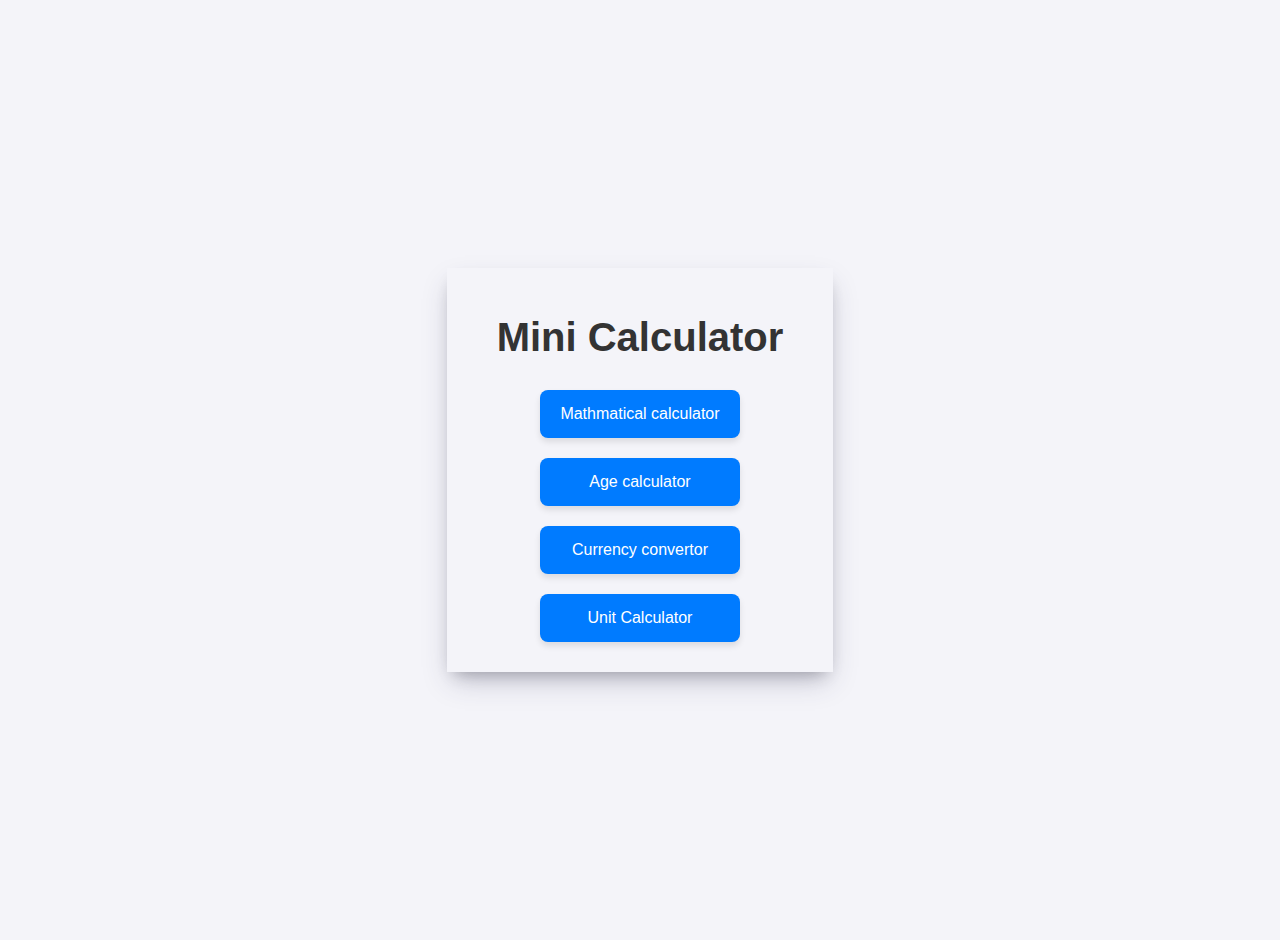
<file: index.html>
<!DOCTYPE html>
<html lang="en">
<head>
    <meta charset="UTF-8">
    <meta name="viewport" content="width=device-width, initial-scale=1.0">
    <title>Mini calculator</title>
    <link rel="stylesheet" href="style.css">
</head>
<body>
    <div>
          <h1>Mini Calculator</h1>

          <button id="mathmatical">Mathmatical calculator</button>
          <button id="age">Age calculator</button>
          <button id="currency">Currency convertor</button>
          <button id="unit">Unit Calculator</button>
      </div>

   
</body>
<script src="script.js"></script>
</html>
</file>
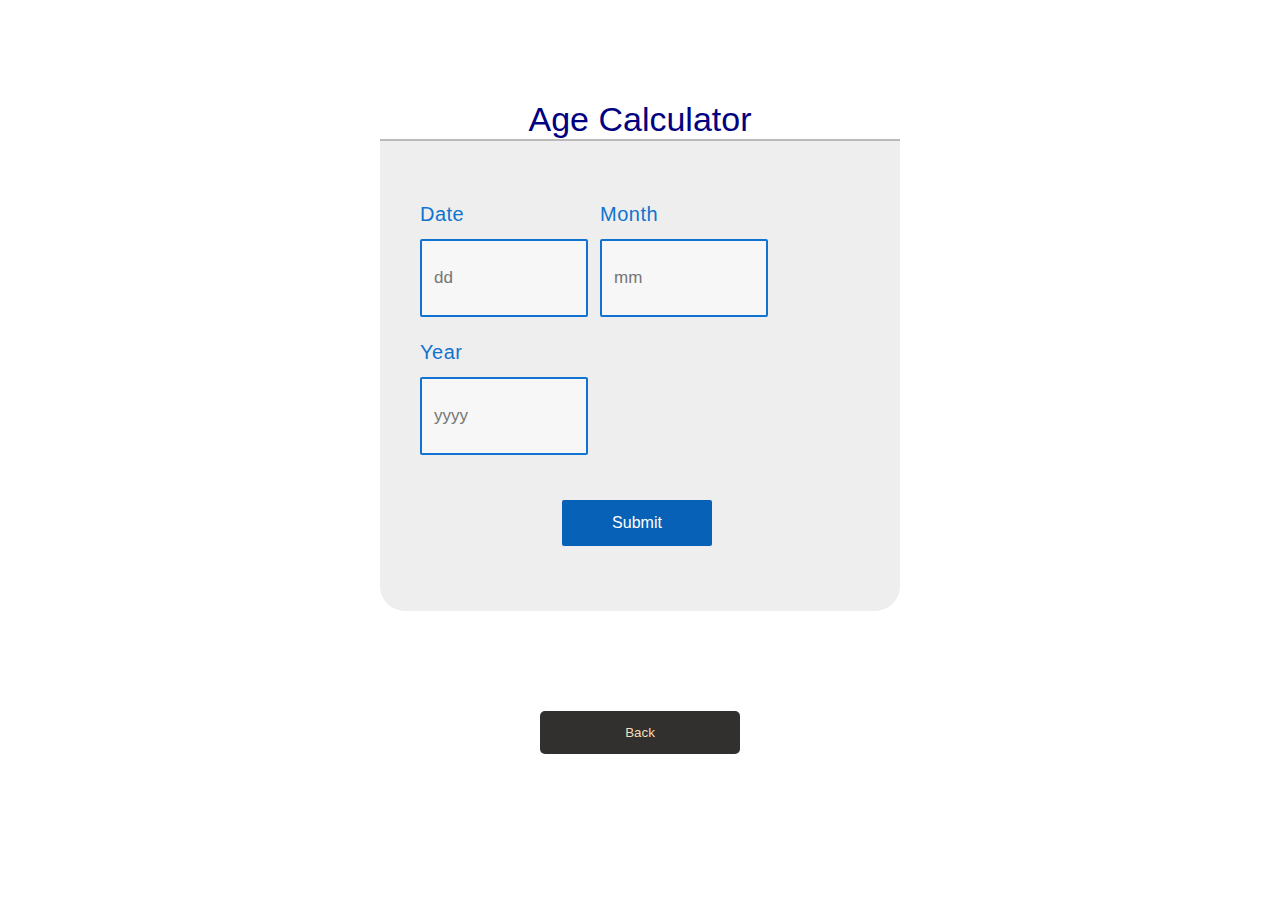
<file: Home/AgeCal/index.html>
<!DOCTYPE html>
<html lang="en">

<head>
    <meta charset="UTF-8">
    <meta name="viewport" content="width=device-width, initial-scale=1.0">
    <title>Age Calculator</title>
    <link rel="stylesheet" href="style.css">
</head>

<body>
    <div class="container">
        <form>
            <div class="base">
                <div class="enter">
                    <h4>Age Calculator</h4>
                </div>
                <div class="block">
                    <p class="title">Date</p>
                    <input type="text" name="date" id="date" placeholder="dd" required="required" minlength="1"
                        maxlength="2" />
                </div>
                <div class="block">
                    <p class="title">Month</p>
                    <input type="text" name="month" id="month" placeholder="mm" required="required" minlength="1"
                        maxlength="2" />
                </div>
                <div class="block">
                    <p class="title">Year</p>
                    <input type="text" name="year" id="year" placeholder="yyyy" required="required" minlength="4"
                        maxlength="4" />
                </div>
            </div>
            <div class="base">
                <div class="enter">
                    <input type="button" value="Submit" onclick="age()" />
                </div>
            </div>
            <div id="age"></div>
        </form>
    </div>
    <div class="back-button">

        <button id="back" class="back">Back</button>
    </div>
    <script src="script.js"></script>
</body>

</html>
</file>
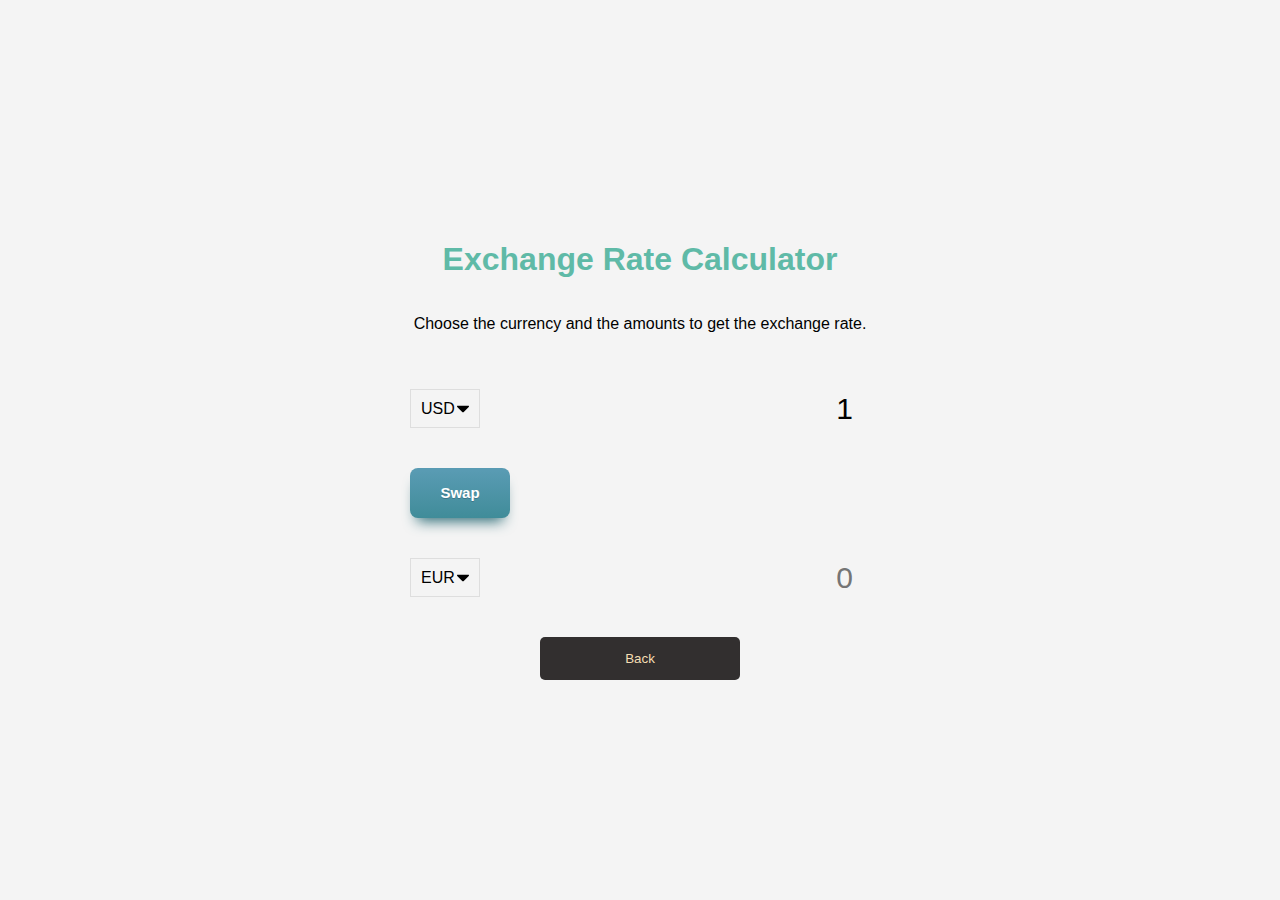
<file: Home/Currency/index.html>
<!DOCTYPE html>
<html lang="en">
<head>
    <meta charset="UTF-8">
    <meta name="viewport" content="width=device-width, initial-scale=1.0">
    <title>Currency Convertor</title>
    <link rel="stylesheet" href="style.css">
</head>
<body>
    <h1>Exchange Rate Calculator</h1>
    <p>Choose the currency and the amounts to get the exchange rate.</p>

    <div class="container">
        <div class="currency">
            <select id="currency-one">
                <option value="AED">AED</option>
                <option value="ARS">ARS</option>
                <option value="AUD">AUD</option>
                <option value="BGN">BGN</option>
                <option value="BRL">BRL</option>
                <option value="BSD">BSD</option>
                <option value="CAD">CAD</option>
                <option value="CHF">CHF</option>
                <option value="CLP">CLP</option>
                <option value="CNY">CNY</option>
                <option value="COP">COP</option>
                <option value="CZK">CZK</option>
                <option value="DKK">DKK</option>
                <option value="DOP">DOP</option>
                <option value="EGP">EGP</option>
                <option value="EUR">EUR</option>
                <option value="FJD">FJD</option>
                <option value="GBP">GBP</option>
                <option value="GTQ">GTQ</option>
                <option value="HKD">HKD</option>
                <option value="HRK">HRK</option>
                <option value="HUF">HUF</option>
                <option value="IDR">IDR</option>
                <option value="ILS">ILS</option>
                <option value="INR">INR</option>
                <option value="ISK">ISK</option>
                <option value="JPY">JPY</option>
                <option value="KRW">KRW</option>
                <option value="KZT">KZT</option>
                <option value="MXN">MXN</option>
                <option value="MYR">MYR</option>
                <option value="NOK">NOK</option>
                <option value="NZD">NZD</option>
                <option value="PAB">PAB</option>
                <option value="PEN">PEN</option>
                <option value="PHP">PHP</option>
                <option value="PKR">PKR</option>
                <option value="PLN">PLN</option>
                <option value="PYG">PYG</option>
                <option value="RON">RON</option>
                <option value="RUB">RUB</option>
                <option value="SAR">SAR</option>
                <option value="SEK">SEK</option>
                <option value="SGD">SGD</option>
                <option value="THB">THB</option>
                <option value="TRY">TRY</option>
                <option value="TWD">TWD</option>
                <option value="UAH">UAH</option>
                <option value="USD" selected>USD</option>
                <option value="UYU">UYU</option>
                <option value="VND">VND</option>
                <option value="ZAR">ZAR</option>
            </select>
            <input type="number" id="amount-one" placeholder="0" value="1" />
        </div>

        <div class="swap-rate-container">
            <div class="btn" id="swap">
                Swap
            </div>
            <div class="rate" id="rate"></div>
        </div>

        <div class="currency">
            <select id="currency-two">
                <option value="AED">AED</option>
                <option value="ARS">ARS</option>
                <option value="AUD">AUD</option>
                <option value="BGN">BGN</option>
                <option value="BRL">BRL</option>
                <option value="BSD">BSD</option>
                <option value="CAD">CAD</option>
                <option value="CHF">CHF</option>
                <option value="CLP">CLP</option>
                <option value="CNY">CNY</option>
                <option value="COP">COP</option>
                <option value="CZK">CZK</option>
                <option value="DKK">DKK</option>
                <option value="DOP">DOP</option>
                <option value="EGP">EGP</option>
                <option value="EUR" selected>EUR</option>
                <option value="FJD">FJD</option>
                <option value="GBP">GBP</option>
                <option value="GTQ">GTQ</option>
                <option value="HKD">HKD</option>
                <option value="HRK">HRK</option>
                <option value="HUF">HUF</option>
                <option value="IDR">IDR</option>
                <option value="ILS">ILS</option>
                <option value="INR">INR</option>
                <option value="ISK">ISK</option>
                <option value="JPY">JPY</option>
                <option value="KRW">KRW</option>
                <option value="KZT">KZT</option>
                <option value="MXN">MXN</option>
                <option value="MYR">MYR</option>
                <option value="NOK">NOK</option>
                <option value="NZD">NZD</option>
                <option value="PAB">PAB</option>
                <option value="PEN">PEN</option>
                <option value="PHP">PHP</option>
                <option value="PKR">PKR</option>
                <option value="PLN">PLN</option>
                <option value="PYG">PYG</option>
                <option value="RON">RON</option>
                <option value="RUB">RUB</option>
                <option value="SAR">SAR</option>
                <option value="SEK">SEK</option>
                <option value="SGD">SGD</option>
                <option value="THB">THB</option>
                <option value="TRY">TRY</option>
                <option value="TWD">TWD</option>
                <option value="UAH">UAH</option>
                <option value="USD">USD</option>
                <option value="UYU">UYU</option>
                <option value="VND">VND</option>
                <option value="ZAR">ZAR</option>
            </select>
            <input type="number" id="amount-two" placeholder="0" />
        </div>
    </div>

    <div class="back-button">

        <button id="back" class="back">Back</button>
    </div>

    <script src="script.js"></script>
</body>
</html>
</file>
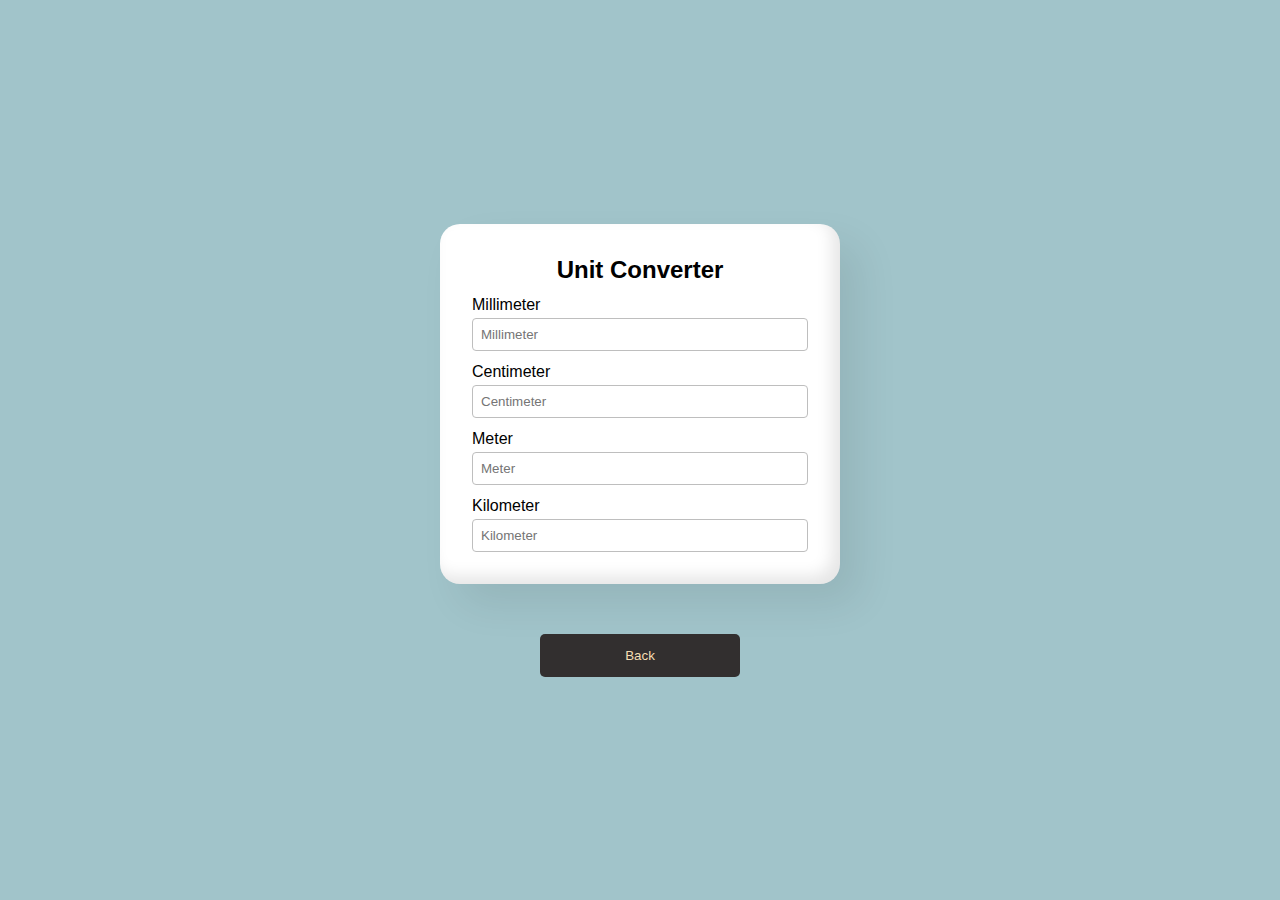
<file: Home/Unit/index.html>
<!DOCTYPE html>
<html lang="en">
<head>
    <meta charset="UTF-8">
    <meta name="viewport" content="width=device-width, initial-scale=1.0">
    <title>Unit Calculator</title>
    <link rel="stylesheet" href="style.css">
</head>
<body>
	<div class="container">
		<h2 class="title">Unit Converter</h2>
		<div class="input-container">
			<label for="millimeter">Millimeter</label>
			<input type="number" id="millimeter" placeholder="Millimeter"
				oninput="millimeter(parseFloat(this.value))" />
		</div>
		<div class="input-container">
			<label for="centimeter">Centimeter</label>
			<input type="number" id="centimeter" placeholder="Centimeter"
				onchange="centimeter(parseFloat(this.value))" />
		</div>
		<div class="input-container">
			<label for="meter">Meter</label>
			<input type="number" id="meter" placeholder="Meter" onchange="meter(parseFloat(this.value))" />
		</div>
		<div class="input-container">
			<label for="kilometer">Kilometer</label>
			<input type="number" id="kilometer" placeholder="Kilometer" onchange="kilometer(parseFloat(this.value))" />
		</div>
	</div>

    <div class="back-button">

        <button id="back" class="back">Back</button>
    </div>
	<script src="script.js"></script>
</body>

<script src="script.js"></script>
</html>
</file>
<file: style.css>
/* General Styles */
body {
    font-family: 'Arial', sans-serif;
    background-color: #f4f4f9;
    display: flex;
    flex-direction: column;
    align-items: center;
    justify-content: center;
    height: 100vh;
    margin: 0;
    padding: 20px;
}

/* Header Style */
div{
    display: flex;
    flex-direction: column;
    align-items: center;
    justify-content: center;
    box-shadow: rgba(50, 50, 93, 0.25) 0px 13px 27px -5px, rgba(0, 0, 0, 0.3) 0px 8px 16px -8px;
    padding: 20px 50px;
}
h1 {
    color: #333;
    margin-bottom: 20px;
    font-size: 2.5em;
    text-align: center;
}

/* Button Styles */
button {
    background-color: #007BFF; /* Blue */
    border: none;
    color: white;
    width: 200px; /* Fixed width for uniform size */
    padding: 15px 0;
    text-align: center;
    text-decoration: none;
    display: inline-block;
    font-size: 16px;
    margin: 10px;
    cursor: pointer;
    border-radius: 8px;
    box-shadow: 0 4px 6px rgba(0, 0, 0, 0.1);
    transition: background-color 0.3s ease, transform 0.3s ease;
}

button:hover {
    background-color: #0056b3;
    transform: translateY(-2px);
}

button:active {
    background-color: #004085;
}

@media (max-width: 600px) {
    button {
        width: 100%;
        margin: 10px 0;
        padding: 15px 0;
    }
}
</file>
<file: Home/AgeCal/style.css>
.container {
    width: 520px;
    height: auto;
    margin: 100px auto;
    background-color: #eee;
    border-radius: 25px;
  }
  .base {
    width: 100%;
    margin: 0;
    overflow: hidden;
    display: block;
    float: none;
  }
  .block {
    width: 120px;
    padding: 5px 20px;
    margin-left: 20px;
    display: inline-block;
    float: left;
  }
  .base h4 {
    font-size: 26px;
    text-align: center;
    font-family: sans-serif;
    font-weight: normal;
    margin-top: 0px;
    box-shadow: 0px 2px #bababa;
    background: white;
    font-size: 34px;
    color: navy;
  }
  .title {
    font-size: 20px;
    text-align: left;
    font-family: sans-serif;
    font-weight: normal;
    line-height: 0.5;
    letter-spacing: 0.5px;
    word-spacing: 2.7px;
    color: #1073d0;
  }
  input[type="text"] {
    width: 140px;
    margin: auto;
    outline: none;
    min-height: 50px;
    border: 2px solid #1073d0;
    padding: 12px;
    background-color: #f7f7f7;
    border-radius: 2px;
    color: #1073d0;
    font-size: 17px;
  }
  input[type="text"]:focus {
    background-color: #ffffff;
    border: 2px solid orange;
    outline: none;
  }
  input[type="button"] {
    width: 150px;
    margin-left: 35%;
    margin-top: 40px;
    outline: none;
    border: none;
    border-radius: 2px;
    background-color: #0761b6;
    color: #ffffff;
    padding: 14px 16px;
    text-align: center;
    font-size: 16px;
  }
  input[type="button"]:hover {
    background-color: #003669;
  }
  #age {
    display: block;
    margin: 10px;
    margin-top: 35px;
    padding: 10px;
    padding-bottom: 20px;
    overflow: hidden;
    font-size: 23px;
    font-family: verdana;
    font-weight: normal;
    line-height: 1.5;
    word-spacing: 2.7px;
    color: navy;
  }
  .back-button{
    display: flex;
    justify-content: center;
    align-items: center;
  }
  .back{
    padding: 14px 16px;
    background-color: rgb(50, 47, 47);
    color: wheat;
    width: 200px;
    border: none;
    border-radius: 5px;
    cursor: pointer;

  }
</file>
<file: Home/Currency/style.css>
:root {
    --primary-color: #5fbaa7;
  }
  
  * {
    box-sizing: border-box;
  }
  
  body {
    background-color: #f4f4f4;
    font-family: Arial, Helvetica, sans-serif;
    display: flex;
    flex-direction: column;
    align-items: center;
    justify-content: center;
    height: 100vh;
    margin: 0;
    padding: 20px;
   
  }
  
  h1 {
    color: var(--primary-color);
  }
  
  p {
    text-align: center;
  }
  
  .money-img {
    width: 150px;
  }
  
  .currency {
    padding: 40px 0;
    display: flex;
    align-items: center;
    justify-content: space-between;
  }
  
  .currency select {
    padding: 10px 20px 10px 10px;
    -moz-appearance: none;
    -webkit-appearance: none;
    appearance: none;
    border: 1px solid #dedede;
    font-size: 16px;
    background: transparent;
    background-image: url("data:image/svg+xml;charset=US-ASCII,%3Csvg%20xmlns%3D%22http%3A%2F%2Fwww.w3.org%2F2000%2Fsvg%22%20width%3D%22292.4%22%20height%3D%22292.4%22%3E%3Cpath%20fill%3D%22%20000002%22%20d%3D%22M287%2069.4a17.6%2017.6%200%200%200-13-5.4H18.4c-5%200-9.3%201.8-12.9%205.4A17.6%2017.6%200%200%200%200%2082.2c0%205%201.8%209.3%205.4%2012.9l128%20127.9c3.6%203.6%207.8%205.4%2012.8%205.4s9.2-1.8%2012.8-5.4L287%2095c3.5-3.5%205.4-7.8%205.4-12.8%200-5-1.9-9.2-5.5-12.8z%22%2F%3E%3C%2Fsvg%3E");
    background-position: right 10px top 50%, 0, 0;
    background-size: 12px auto, 100%;
    background-repeat: no-repeat;
  }
  
  .currency input {
    border: 0;
    background: transparent;
    font-size: 30px;
    text-align: right;
  }
  
  .swap-rate-container {
    display: flex;
    align-items: center;
    justify-content: space-between;
  }
  
  .rate {
    color: var(--primary-color);
    font-size: 14px;
    padding: 0 10px;
  }
  
  select:focus,
  input:focus,
  button:focus {
    outline: 0;
  }
  
  @media (max-width: 600px) {
    .currency input {
      width: 200px;
    }
  }
  
  /* button */
  .btn {
    -moz-box-shadow: 0px 10px 14px -7px #276873;
    -webkit-box-shadow: 0px 10px 14px -7px #276873;
    box-shadow: 0px 10px 14px -7px #276873;
    background: -webkit-gradient(
      linear,
      left top,
      left bottom,
      color-stop(0.05, #599bb3),
      color-stop(1, #408c99)
    );
    background: -moz-linear-gradient(center top, #599bb3 5%, #408c99 100%);
    filter: progid:DXImageTransform.Microsoft.gradient(startColorstr='#599bb3', endColorstr='#408c99');
    background-color: #599bb3;
    -webkit-border-top-left-radius: 8px;
    -moz-border-radius-topleft: 8px;
    border-top-left-radius: 8px;
    -webkit-border-top-right-radius: 8px;
    -moz-border-radius-topright: 8px;
    border-top-right-radius: 8px;
    -webkit-border-bottom-right-radius: 8px;
    -moz-border-radius-bottomright: 8px;
    border-bottom-right-radius: 8px;
    -webkit-border-bottom-left-radius: 8px;
    -moz-border-radius-bottomleft: 8px;
    border-bottom-left-radius: 8px;
    text-indent: 0;
    display: inline-block;
    color: #ffffff;
    font-family: arial;
    font-size: 15px;
    font-weight: bold;
    font-style: normal;
    height: 50px;
    line-height: 50px;
    width: 100px;
    text-decoration: none;
    text-align: center;
    text-shadow: 0px 1px 0px #3d768a;
  }
  .btn:hover {
    background: -webkit-gradient(
      linear,
      left top,
      left bottom,
      color-stop(0.05, #408c99),
      color-stop(1, #599bb3)
    );
    background: -moz-linear-gradient(center top, #408c99 5%, #599bb3 100%);
    filter: progid:DXImageTransform.Microsoft.gradient(startColorstr='#408c99', endColorstr='#599bb3');
    background-color: #408c99;
  }
  .btn:active {
    position: relative;
    top: 1px;
  }

  .back-button{
    display: flex;
    justify-content: center;
    align-items: center;
  }
  .back{
    padding: 14px 16px;
    background-color: rgb(50, 47, 47);
    color: wheat;
    width: 200px;
    border: none;
    border-radius: 5px;
    cursor: pointer;

  }
</file>
<file: Home/Unit/style.css>
* {
    margin: 0;
    padding: 0;
    box-sizing: border-box;
}
body {
    font-family: 'Roboto', sans-serif;
    height: 100vh;
    display: flex;
    align-items: center;
    justify-content: center;
    flex-direction: column;
	background: rgb(161, 196, 202);
	padding: 20px;
}
.container {
	padding: 32px;
	border-radius: 20px;
	max-width: 400px;
	width: 100%;
	background: #fff;
	box-shadow: 20px 20px 40px rgba(0,0,0,0.08), -8px -8px 16px rgba(0,0,0,0.1) inset;
}
.title {
	text-align: center;
}
.input-container {
	margin-top: 12px;
	display: flex;
	flex-direction: column;
}
.input-container input {
	padding: 8px;
	border-radius: 4px;
	margin-top: 4px;
	border: 1px solid rgb(190, 190, 190);
	box-shadow: none !important;
	outline: 0;
}

.back-button{
    display: flex;
    justify-content: center;
    align-items: center;
    margin-top: 50px;
  }
  .back{
    padding: 14px 16px;
    background-color: rgb(50, 47, 47);
    color: wheat;
    width: 200px;
    border: none;
    border-radius: 5px;
    cursor: pointer;

  }
</file>
